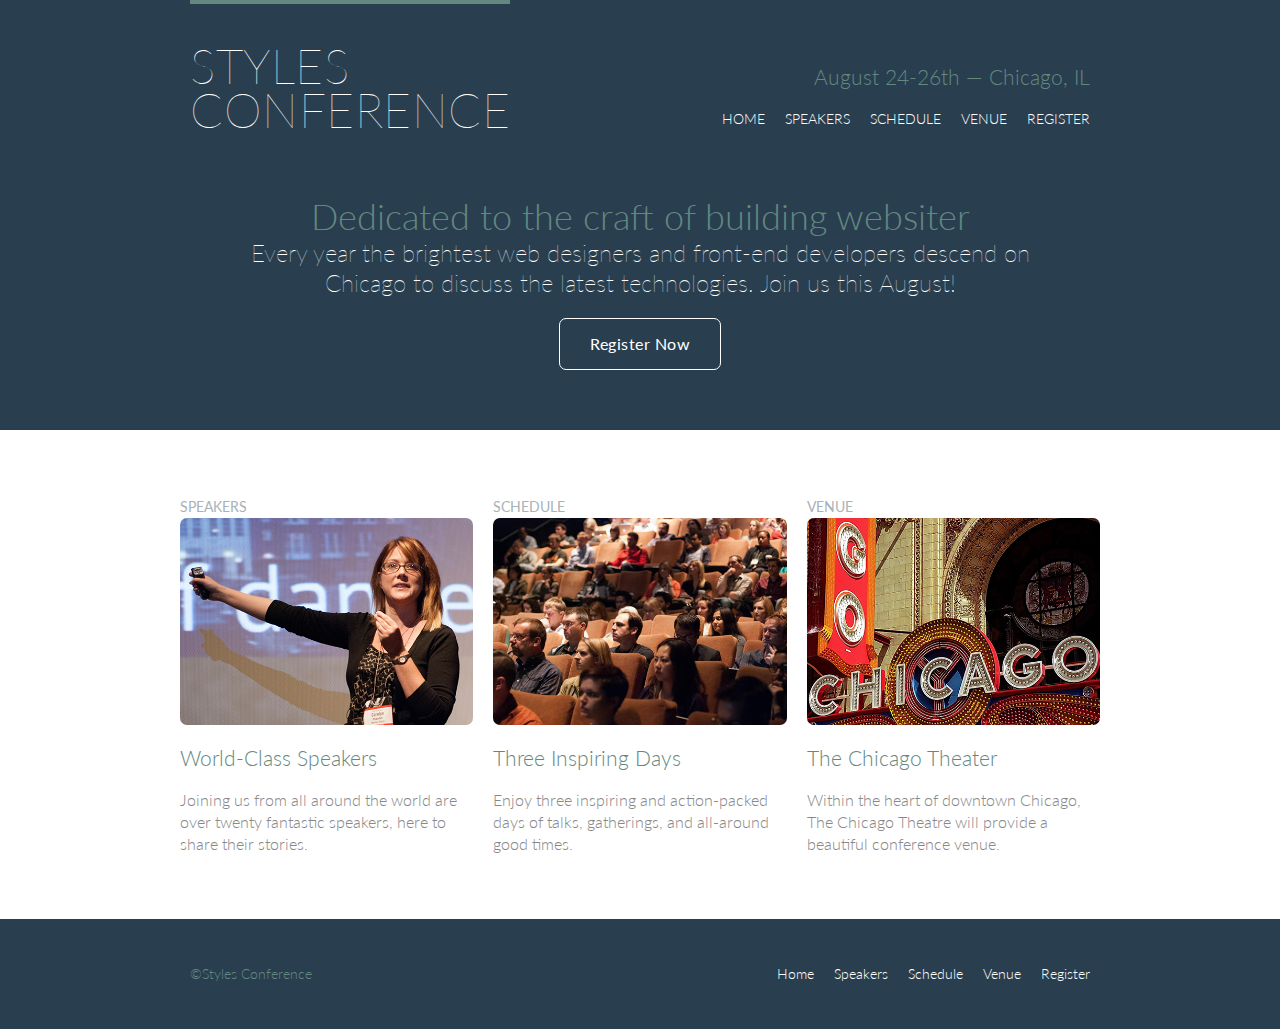
<file: index.html>
<!DOCTYPE html>
<html lang="en">
	<head>
		<meta charset="utf-8">
		<title>Styles Conference</title>
		<link rel="stylesheet" href="main.css">
		<link href="https://fonts.googleapis.com/css2?family=Lato:ital,wght@0,100;0,300;0,400;1,100;1,300;1,400&display=swap" rel="stylesheet">
	</head>
	
	<body>
		<header class="primary-header container group">
			<h1 class="logo">
				<a href="index.html">Styles <br> Conference</a>
			</h1>
			<h3 class="tagline">August 24&#8208;26th &mdash; Chicago, IL</h3>
			<nav class="primary-nav nav">
				<ul>
					<li><a href="index.html">Home</a></li><!--
					--><li><a href="speakers.html">Speakers</a></li><!--
					--><li><a href="schedule.html">Schedule</a></li><!--
					--><li><a href="venue.html">Venue</a></li><!--
					--><li><a href="register.html">Register</a></li>
				</ul>
			</nav>
		</header>
		
		<section class="hero container">
			<h2>Dedicated to the craft of building websiter</h2>
			<p>Every year the brightest web designers and front-end developers descend on Chicago to discuss the latest technologies. Join us this August!</p>
			<a href="register.html" class="btn btn-alt">Register Now</a>
		</section>

		<section class="row">
			<div class="grid">
				<section class="teaser col-1-3">
					<h5>Speakers</h5>
					<a href="speakers.html">
						<img src="images\speakers.jpg" alt="Professional Speaker">
						<h3>World-Class Speakers</h3>
					</a>
					<p>Joining us from all around the world are over twenty fantastic speakers, here to share their stories.</p>
				</section><!--
				--><section class="teaser col-1-3">
					<h5>Schedule</h5>
					<a href="schedule.html">
						<img src="images\schedule.jpg" alt="Conference Attendees">
						<h3>Three Inspiring Days</h3>
					</a>
					<p>Enjoy three inspiring and action&#8208;packed days of talks, gatherings, and all&#8208;around good times.</p>
				</section><!--
				--><section class="teaser col-1-3">
					<h5>Venue</h5>
					<a href="venue.html">
						<img src="images\venue.jpg" alt="The Chicago Theatre">
						<h3>The Chicago Theater</h3>
					</a>
					<p>Within the heart of downtown Chicago, The Chicago Theatre will provide a beautiful conference venue.</p>
				</section>
			</div>
		</section>

		<footer class="primary-footer container group">
			<small>&copy;Styles Conference</small>
			<nav class="nav">
				<ul>
					<li><a href="index.html">Home</a></li><!--
					--><li><a href="speakers.html">Speakers</a></li><!--
					--><li><a href="schedule.html">Schedule</a></li><!--
					--><li><a href="venue.html">Venue</a></li><!--
					--><li><a href="register.html">Register</a></li>
				</ul>
			</nav>
		</footer>
	</body>
</html>
</file>
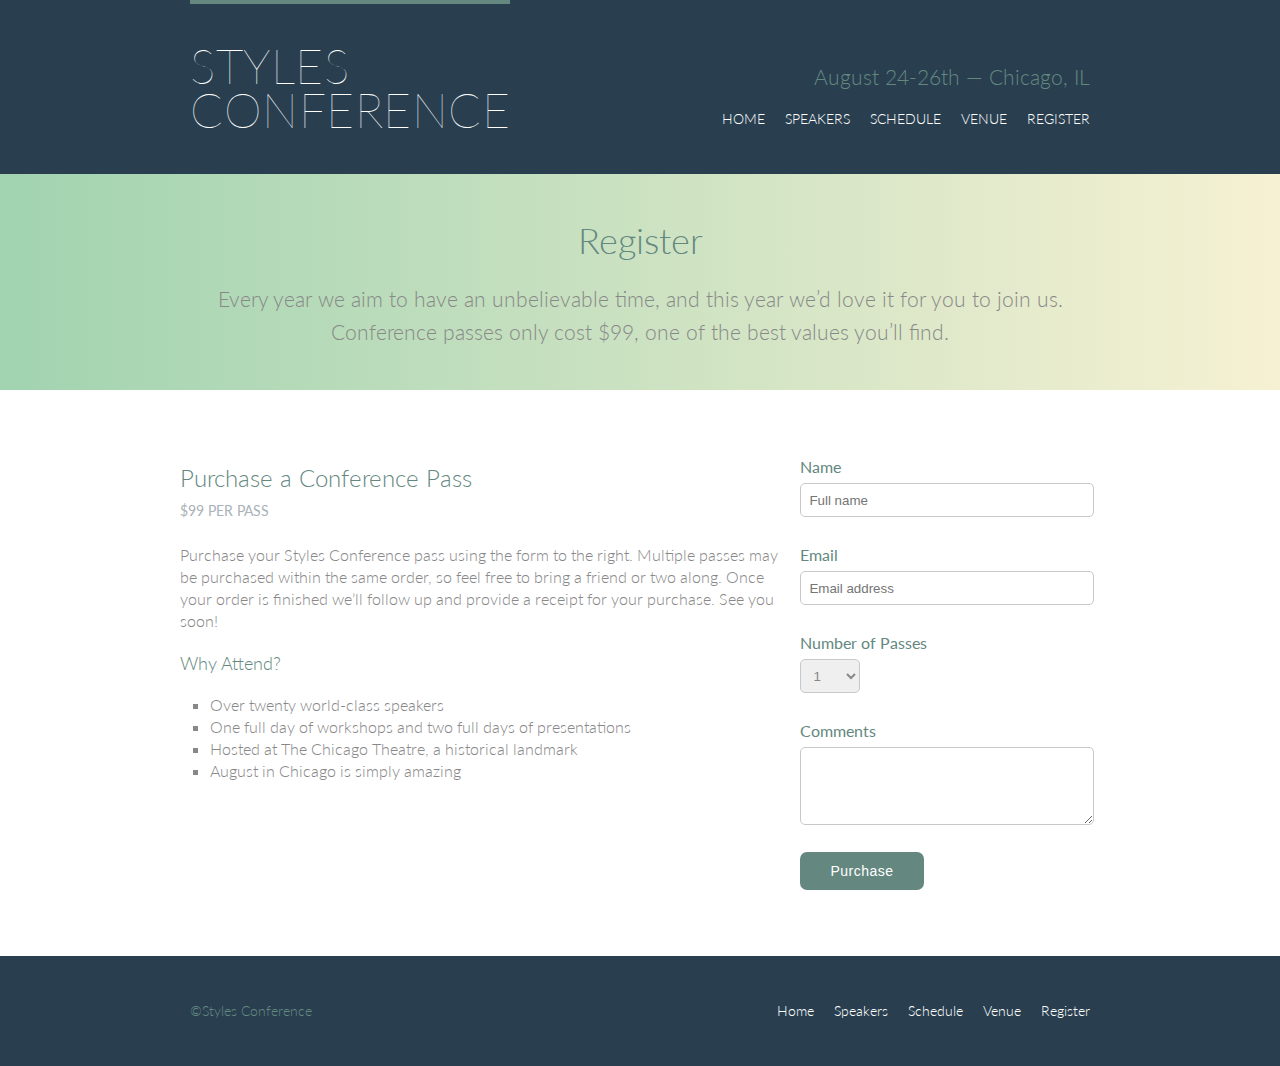
<file: register.html>
<!DOCTYPE html>
<html lang="en">
	<head>
		<meta charset="utf-8">
		<title>Styles Conference</title>
		<link rel="stylesheet" href="main.css">
		<link href="https://fonts.googleapis.com/css2?family=Lato:ital,wght@0,100;0,300;0,400;1,100;1,300;1,400&display=swap" rel="stylesheet">
	</head>
	
	<body>
		<header class="primary-header container group">
			<h1 class="logo">
				<a href="index.html">Styles <br> Conference</a>
			</h1>
			<h3 class="tagline">August 24&#8208;26th &mdash; Chicago, IL</h3>
			<nav class="primary-nav nav">
				<ul>
					<li><a href="index.html">Home</a></li><!--
					--><li><a href="speakers.html">Speakers</a></li><!--
					--><li><a href="schedule.html">Schedule</a></li><!--
					--><li><a href="venue.html">Venue</a></li><!--
					--><li><a href="register.html">Register</a></li>
				</ul>
			</nav>
		</header>

		<section class="row-alt">
			<div class="lead container">
				<h1>Register</h1>
				<p>Every year we aim to have an unbelievable time, and this year we’d love it for you to join us. Conference passes only cost $99, one of the best values you’ll find.</p>
			</div>
		</section>

		<section class="row">
  			<div class="grid">
    			<section class="col-2-3">
    				<h2>Purchase a Conference Pass</h2>
  					<h5>$99 per Pass</h5>

  					<p><br>Purchase your Styles Conference pass using the form to the right. Multiple passes may be purchased within the same order, so feel free to bring a friend or two along. Once your order is finished we&#8217;ll follow up and provide a receipt for your purchase. See you soon!</p>

  					<h4>Why Attend?</h4>

					<ul class="why-attend">
						<li>Over twenty world-class speakers</li>
					    <li>One full day of workshops and two full days of presentations</li>
					    <li>Hosted at The Chicago Theatre, a historical landmark</li>
					    <li>August in Chicago is simply amazing</li>
					</ul>
			    </section><!--

    			--><form class="col-1-3">
    				<fieldset class="register-group">
						<label>
							Name
							<input type="text" name="name" placeholder="Full name" required>
						</label>
						<label>
							Email
							<input type="email" name="email" placeholder="Email address" required>
						</label>
						<label>
							Number of Passes
							<select name="quantity" required>
								<option value="1" selected>1</option>
								<option value="2">2</option>
								<option value="3">3</option>
								<option value="4">4</option>
								<option value="5">5</option>
							</select>
						</label>
						<label>
 							Comments
							<textarea name="comments"></textarea>
						</label>
					</fieldset>
					
					<input class="btn btn-default" type="submit" name="submit" value="Purchase">
    			</form>
  			</div>
		</section>

		<footer class="primary-footer container group">
			<small>&copy;Styles Conference</small>
			<nav class="nav">
				<ul>
					<li><a href="index.html">Home</a></li><!--
					--><li><a href="speakers.html">Speakers</a></li><!--
					--><li><a href="schedule.html">Schedule</a></li><!--
					--><li><a href="venue.html">Venue</a></li><!--
					--><li><a href="register.html">Register</a></li>
				</ul>
			</nav>
		</footer>
	</body>
</html>
</file>
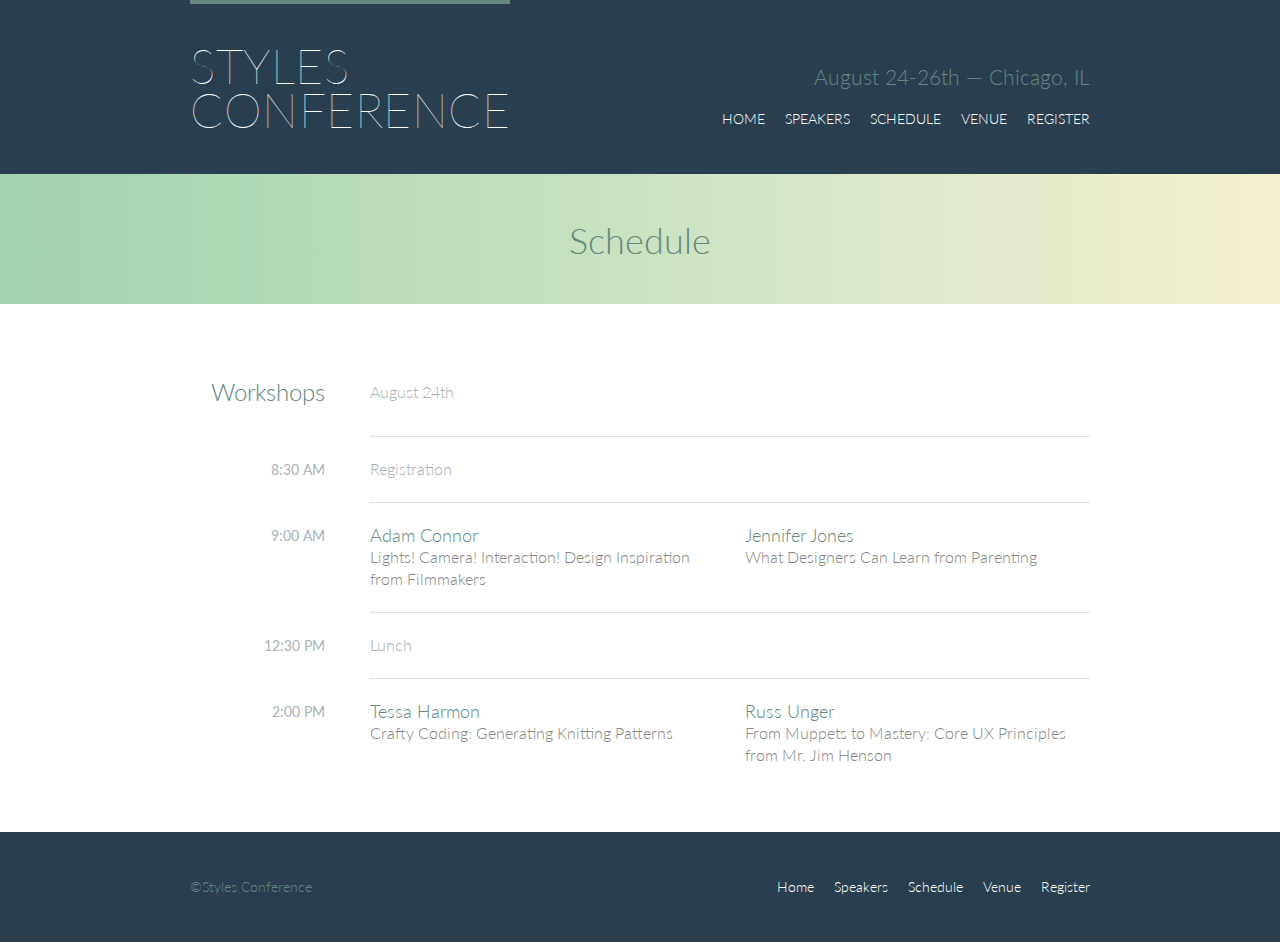
<file: schedule.html>
<!DOCTYPE html>
<html lang="en">
	<head>
		<meta charset="utf-8">
		<title>Styles Conference</title>
		<link rel="stylesheet" href="main.css">
		<link href="https://fonts.googleapis.com/css2?family=Lato:ital,wght@0,100;0,300;0,400;1,100;1,300;1,400&display=swap" rel="stylesheet">
	</head>
	
	<body>
		<header class="primary-header container group">
			<h1 class="logo">
				<a href="index.html">Styles <br> Conference</a>
			</h1>
			<h3 class="tagline">August 24&#8208;26th &mdash; Chicago, IL</h3>
			<nav class="primary-nav nav">
				<ul>
					<li><a href="index.html">Home</a></li><!--
					--><li><a href="speakers.html">Speakers</a></li><!--
					--><li><a href="schedule.html">Schedule</a></li><!--
					--><li><a href="venue.html">Venue</a></li><!--
					--><li><a href="register.html">Register</a></li>
				</ul>
			</nav>
		</header>

		<section class="row-alt">
			<div class="lead container">
				<h1>Schedule</h1>

			</div>
		</section>

		<section class="row">
  			<div class="container">
				<table>
				  	<thead>
				    	<tr>
				      		<th scope="row">
				        		Workshops
				      		</th>
				      		<td class="schedule-offset" colspan="2">
				        		August 24th
				      		</td>
				    	</tr>
				  </thead>

				  <tbody>
						<tr>
				      		<th scope="row">
				        		<time datetime="08:30:00">8:30 AM</time>
				      		</th>
				      		<td class="schedule-offset" colspan="2">
				        		Registration
				      		</td>
				    	</tr>
				    	<tr>
				      		<th scope="row">
				        		<time datetime="09:00:00">9:00 AM</time>
				      		</th>
				      		<td>
				        		<a href="speakers.html#adam-connor">
				          		<h4>Adam Connor</h4>
				          		Lights! Camera! Interaction! Design Inspiration from Filmmakers
				        		</a>
				      		</td>
				      		<td>
				        		<a href="speakers.html#jennifer-jones">
				          		<h4>Jennifer Jones</h4>
				          		What Designers Can Learn from Parenting
				        		</a>
				      		</td>
				    	</tr>
				    	<tr>
				      		<th scope="row">
				        		<time datetime="12:30:00">12:30 PM</time>
				      		</th>
				      		<td class="schedule-offset" colspan="2">
				        		Lunch
				      		</td>
				    	</tr>
				    	<tr>
				      		<th scope="row">
				        		<time datetime="14:00">2:00 PM</time>
				      		</th>
				      		<td>
				        		<a href="speakers.html#tessa-harmon">
				          		<h4>Tessa Harmon</h4>
				          		Crafty Coding: Generating Knitting Patterns
				        		</a>
				      		</td>
				      		<td>
				        		<a href="speakers.html#russ-unger">
				          		<h4>Russ Unger</h4>
				          		From Muppets to Mastery: Core UX Principles from Mr. Jim Henson
				        		</a>
				      		</td>
				    	</tr>
				  	</tbody>
				</table>
			</div>
		</section>

		<footer class="primary-footer container group">
			<small>&copy;Styles Conference</small>
			<nav class="nav">
				<ul>
					<li><a href="index.html">Home</a></li><!--
					--><li><a href="speakers.html">Speakers</a></li><!--
					--><li><a href="schedule.html">Schedule</a></li><!--
					--><li><a href="venue.html">Venue</a></li><!--
					--><li><a href="register.html">Register</a></li>
				</ul>
			</nav>
		</footer>
	</body>
</html>
</file>
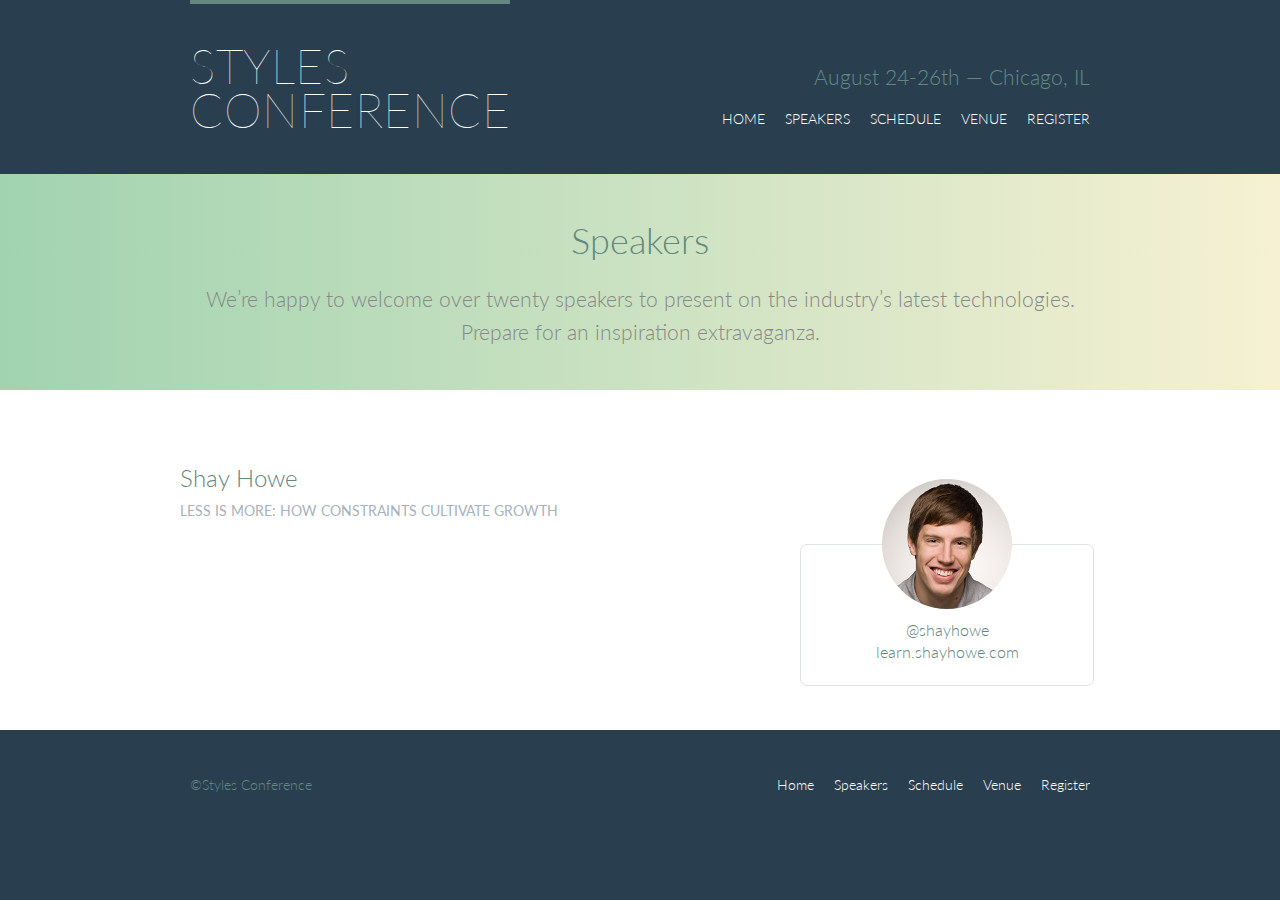
<file: speakers.html>
<!DOCTYPE html>
<html lang="en">
	<head>
		<meta charset="utf-8">
		<title>Styles Conference</title>
		<link rel="stylesheet" href="main.css">
		<link href="https://fonts.googleapis.com/css2?family=Lato:ital,wght@0,100;0,300;0,400;1,100;1,300;1,400&display=swap" rel="stylesheet">
	</head>
	
	<body>
		<header class="primary-header container group">
			<h1 class="logo">
				<a href="index.html">Styles <br> Conference</a>
			</h1>
			<h3 class="tagline">August 24&#8208;26th &mdash; Chicago, IL</h3>
			<nav class="primary-nav nav">
				<ul>
					<li><a href="index.html">Home</a></li><!--
					--><li><a href="speakers.html">Speakers</a></li><!--
					--><li><a href="schedule.html">Schedule</a></li><!--
					--><li><a href="venue.html">Venue</a></li><!--
					--><li><a href="register.html">Register</a></li>
				</ul>
			</nav>
		</header>

		<section class="row-alt">
			<div class="lead container">
				<h1>Speakers</h1>
				<p>We&#8217;re happy to welcome over twenty speakers to present on the industry&#8217;s latest technologies. Prepare for an inspiration extravaganza.</p>
			</div>
		</section>

		<section class="row">
			<div class="grid">
				<section id="shay-howe">
					<div class="col-2-3">
						<h2>Shay Howe</h2>
						<h5>Less Is More: How Constraints Cultivate Growth</h5>
					</div><!--
					--><aside class="col-1-3">
						<div class="speaker-info">
							<img src="images\shay-howe.jpg">
							<ul>
								<li><a href="https://twitter.com/shayhowe">@shayhowe</a></li>
								<li><a href="http://learn.shayhowe.com/">learn.shayhowe.com</a></li>
							</ul>
						</div>
					</aside>
				</section>


			</div>
		</section>

		<footer class="primary-footer container group">
			<small>&copy;Styles Conference</small>
			<nav class="nav">
				<ul>
					<li><a href="index.html">Home</a></li><!--
					--><li><a href="speakers.html">Speakers</a></li><!--
					--><li><a href="schedule.html">Schedule</a></li><!--
					--><li><a href="venue.html">Venue</a></li><!--
					--><li><a href="register.html">Register</a></li>
				</ul>
			</nav>
		</footer>
	</body>
</html>
</file>
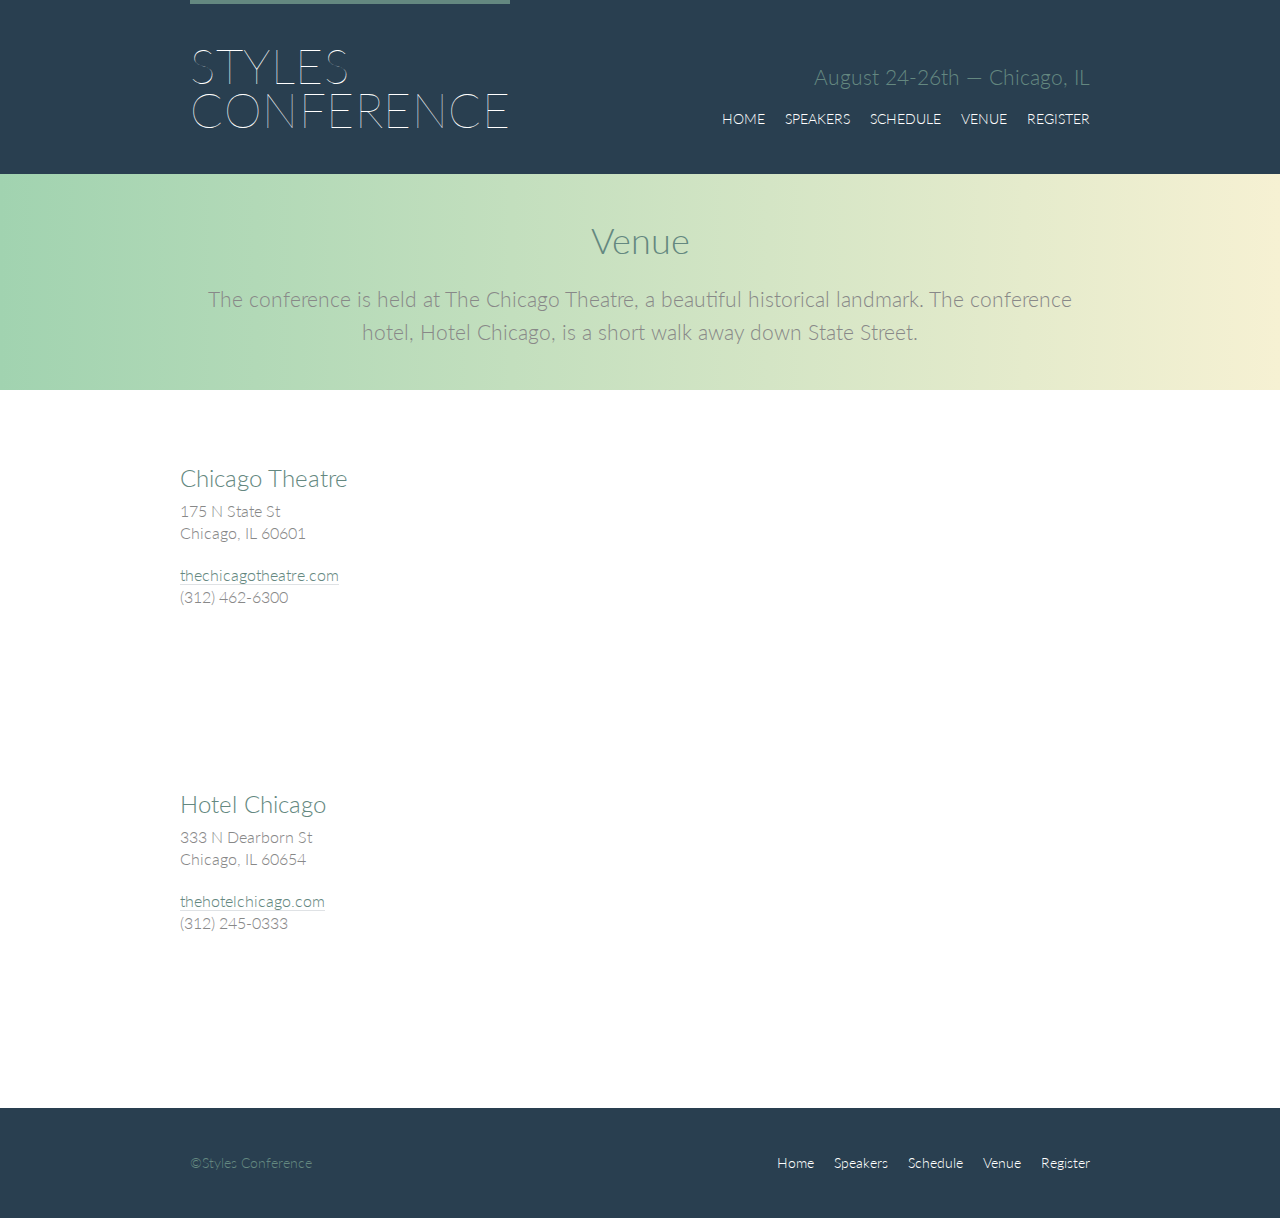
<file: venue.html>
<!DOCTYPE html>
<html lang="en">
	<head>
		<meta charset="utf-8">
		<title>Styles Conference</title>
		<link rel="stylesheet" href="main.css">
		<link href="https://fonts.googleapis.com/css2?family=Lato:ital,wght@0,100;0,300;0,400;1,100;1,300;1,400&display=swap" rel="stylesheet">
	</head>
	
	<body>
		<header class="primary-header container group">
			<h1 class="logo">
				<a href="index.html">Styles <br> Conference</a>
			</h1>
			<h3 class="tagline">August 24&#8208;26th &mdash; Chicago, IL</h3>
			<nav class="primary-nav nav">
				<ul>
					<li><a href="index.html">Home</a></li><!--
					--><li><a href="speakers.html">Speakers</a></li><!--
					--><li><a href="schedule.html">Schedule</a></li><!--
					--><li><a href="venue.html">Venue</a></li><!--
					--><li><a href="register.html">Register</a></li>
				</ul>
			</nav>
		</header>

		<section class="row-alt">
			<div class="lead container">
				<h1>Venue</h1>
				<p>The conference is held at The Chicago Theatre, a beautiful historical landmark. The conference hotel, Hotel Chicago, is a short walk away down State Street.</p>
			</div>	
		</section>

		<section class="row">
			<div class="grid">
				<section class="venue-theatre">
					<div class="col-1-3">
						<h2>Chicago Theatre</h2>
    					<p>175 N State St <br> Chicago, IL 60601</p>
    					<p><a href="http://www.thechicagotheatre.com/">thechicagotheatre.com</a> <br> (312) 462-6300</p>
					</div><!--

					--><iframe class="venue-map col-2-3" src="https://www.google.com/maps/embed?pb=!1m5!3m3!1m2!1s0x880e2ca55810a493%3A0x4700ddf60fcbfad6!2schicago+theatre!5e0!3m2!1sen!2sus!4v1388701393606"></iframe>
				</section>

				<section class="venue-hotel">
					<div class="col-1-3">
						<h2>Hotel Chicago</h2>
						<p>333 N Dearborn St <br> Chicago, IL 60654</p>
						<p><a href="http://thehotelchicago.com/">thehotelchicago.com</a> <br> (312) 245-0333</p>
					</div><iframe class="venue-map col-2-3" src="https://www.google.com/maps/embed?pb=!1m5!3m3!1m2!1s0x880e2cb1da049173%3A0xa5c91d255a775f0b!2sHotel+Sax+Chicago%2C+North+Dearborn+Street%2C+Chicago%2C+IL!5e0!3m2!1sen!2sus!4v1388702493978"></iframe>
				</section>
			</div>
		</section>

		<footer class="primary-footer container group">
			<small>&copy;Styles Conference</small>
			<nav class="nav">
				<ul>
					<li><a href="index.html">Home</a></li><!--
					--><li><a href="speakers.html">Speakers</a></li><!--
					--><li><a href="schedule.html">Schedule</a></li><!--
					--><li><a href="venue.html">Venue</a></li><!--
					--><li><a href="register.html">Register</a></li>
				</ul>
			</nav>
		</footer>	
	</body>
</html>
</file>
<file: main.css>
html, body, div, span, applet, object, iframe,
h1, h2, h3, h4, h5, h6, p, blockquote, pre,
a, abbr, acronym, address, big, cite, code,
del, dfn, em, img, ins, kbd, q, s, samp,
small, strike, strong, sub, sup, tt, var,
b, u, i, center,
dl, dt, dd, ol, ul, li,
fieldset, form, label, legend,
table, caption, tbody, tfoot, thead, tr, th, td,
article, aside, canvas, details, embed, 
figure, figcaption, footer, header, hgroup, 
menu, nav, output, ruby, section, summary,
time, mark, audio, video {
	margin: 0;
	padding: 0;
	border: 0;
	font-size: 100%;
	font: inherit;
	vertical-align: baseline;
}
/* HTML5 display-role reset for older browsers */
article, aside, details, figcaption, figure, 
footer, header, hgroup, menu, nav, section {
	display: block;
}
body {
	line-height: 1;
}
ol, ul {
	list-style: none;
}
blockquote, q {
	quotes: none;
}
blockquote:before, blockquote:after,
q:before, q:after {
	content: '';
	content: none;
}
table {
	border-collapse: collapse;
	border-spacing: 0;
}
/*
	=================================================
						Grid
	=================================================
*/

*,
*:before,
*:after {
	-webkit-box-sizing: border-box;
	-moz-box-sizing: border-box;
	-box-sizing: border-box;
}

.container {
	padding-left: 30px;
	padding-right: 30px;
}

/*
	================================================
					Typography
	================================================
*/

h1, h3, h4, p {
	margin-bottom: 20px;
}

h1, h2, h3, h4 {
	color: #648880;
}

/*
	================================================
					Custom Styles
	================================================
*/

body {
	background: #293f50;
	color: #888;
	font: 300 16px/22px "Lato", "Open Sans", "Helvetica Neue", Helvetica, Arial, sans-serif;
}

h1 {
	font-size: 36px;
	line-height: 44px;
}

h2 {
	font-size: 24px;
	line-height: 44px;
}

h3 {
	font-size: 21px;
}

h4 {
	font-size: 18px;
}

h5 {
	color: #a9b2b9;
	font-size: 14px;
	font-weight: 400;
	text-transform: uppercase;
}

strong {
	font-weight: 400;
}

em, cite {
	font-style: italic;
}

form {
	margin-bottom: 22px;
}

input,
select,
textarea {
	font: 300 16px/22px "Lato" "Open Sans" "Helvetica Neue" Helvetica Arial sans-serif;
}

.register-group label{
	color: #648880;
  	cursor: pointer;
  	font-weight: 400;
}

.register-group input,
.register-group select,
.register-group textarea {
	height: 34px;
  	border: 1px solid #c6c9cc;
  	border-radius: 5px;
  	color: #888;
  	display: block;
  	margin: 5px 0 27px 0;
  	padding: 5px 8px;
}

.register-group input,
.register-group textarea {
  	width: 100%;
}

.register-group select {
  	height: 34px;
  	width: 60px;
}

.register-group textarea {
  	height: 78px;
}

.btn-default {
  	border: 0;
  	background: #648880;
  	padding: 11px 30px;
  	font-size: 14px;
}

.btn-default:hover {
  background: #77a198;
}


.tagline {
	margin: 66px 0px 20px 0px;
	text-align: right;
}

.primary-nav {
	font-size: 14px;
	font-size: 400;
	text-transform: uppercase;
}

.primary-footer {
	color: #648880;
	font-size: 14px;
	padding-top: 44px;
	padding-bottom: 44px;
}

.primary-header	a,
.primary-footer a {
	color: #fff;
}

.primary-header a:hover,
.primary-footer a:hover {
	color: #648880;
}

.nav {
	text-align: right;
}

.nav li {
	display: inline-block;
	margin: 0 10px;
	vertical-align: top;
}

.nav li:last-child {
	margin-right: 0px;
}

.row,
.row-alt {
	min-width: 960px;
}

.row {
	padding: 66px 0px 44px 0px;
	background: #fff;
}

.row-alt {
	background: #cbe2c1;
   	background: -webkit-linear-gradient(to right, #a1d3b0, #f6f1d3);
   	background: -moz-linear-gradient(to right, #a1d3b0, #f6f1d3);
   	background: linear-gradient(to right, #a1d3b0, #f6f1d3);
   	padding: 44px 0 22px 0;
}

.lead {
	text-align: center;
}

.lead p {
	font-size: 21px;
	line-height: 33px;
}

.speaker {
	margin-bottom: 44px;
}

.speaker-info {
	border: 1px solid #dfe2e5;
	border-radius: 7px;
	margin-top: 88px;
	padding-bottom: 22px;
	text-align: center;
}

.teaser img {
	border-radius: 7px;
	display: block;
	margin-bottom: 22px;
	max-width: 100%;
}

.speaker-info img {
	border-radius: 50%;
	margin: -66px 0 10px 0;
	height: 130px;
	vertical-align: top;
}

table {
 	margin-bottom: 44px;
  	width: 100%;
}

table:last-child {
  	margin-bottom: 0;
}

th,
td {
  	padding-bottom: 22px;
  	vertical-align: top;
}

th {
  	padding-right: 45px;
  	text-align: right;
  	width: 20%;
}

td {
  	width: 40%;
}

thead {
  	line-height: 44px;
}

thead th {
  	color: #648880;
  	font-size: 24px;
}

tbody th {
	color: #a9b2b9;
	font-size: 14px;
	font-weight: 400;
	padding-top: 22px;
	text-transform: uppercase;
}

tbody td {
  	border-top: 1px solid #dfe2e5;
  	padding-top: 21px;
}

tbody td:first-of-type {
  	padding-right: 15px;
}

tbody td:last-of-type {
  	padding-left: 15px;
}

tbody td:only-of-type {
  	padding-left: 0;
  	padding-right: 0;
}

table a {
  	color: #888;
}

table h4 {
  	margin-bottom: 0;
}

.schedule-offset {
  	color: #a9b2b9;
}

.venue-theatre {
	margin-bottom: 66px;
}

.venue-hotel {
	margin-bottom: 22px;
}

.venue-map {
	height: 260px;
}

.why-attend {
	list-style: square;
	margin: 0 0 22px 30px;
}

/*
	================================================
					Anchors
	================================================
*/

a:hover {
	color: #a9b2b9;
}

a {
	color: #648880;
	text-decoration: none;
}

p a {
	border-bottom: 1px solid #dfe2e5;
}

/*
	================================================
					Buttons
	================================================
*/

.btn {
	border-radius: 7px;
	color: #fff;
	cursor: pointer;
	display: inline-block;
	margin: 0;
	letter-spacing: .5px;
	font-weight: 400;
}

.btn-alt {
	border: 1px solid #fff;
	padding: 10px 30px;
}

.btn-alt:hover {
	background: #fff;
	color: #648880;
}

.hero {
	padding: 20px 80px 60px 80px;
	line-height: 30px;
	text-align: center;
	color: #fff;
}

.hero h2 {
	font-size: 36px;
}

.hero p {
	font-size: 24px;
	font-weight: 100;
}

.teaser a:hover h3 {
	color: #a9b2b9;
}


/*
	================================================
					Clearfix
	================================================
*/

.group:before,
.group:after {
	content: "";
	display: table;
}

.group:after {
	clear: both;
}

.group {
	clear: both;
	*zoom: 1;
}

/*
	================================================
					Primary Header
	================================================
*/

.logo {
	border-top: 4px solid #648880;
	padding: 40px 0px 22px 0px;
	float: left;
	font-size: 48px;
	line-height: 44px;
	font-weight: 100;
	letter-spacing: .5px;
	text-transform: uppercase;
}

footer small {
	float: left;
}

.col-1-3 {
	width: 33.33%;
}

.col-2-3 {
	width: 66%;
}

.col-1-3,
.col-2-3 {
	display: inline-block;
	vertical-align: top;
}

.grid,
.col-1-3,
.col-2-3 {
	padding-left: 10px;
	padding-right: 10px;
}

.grid,
.container {
	margin: 0 auto;
	width: 960px;
}
</file>
